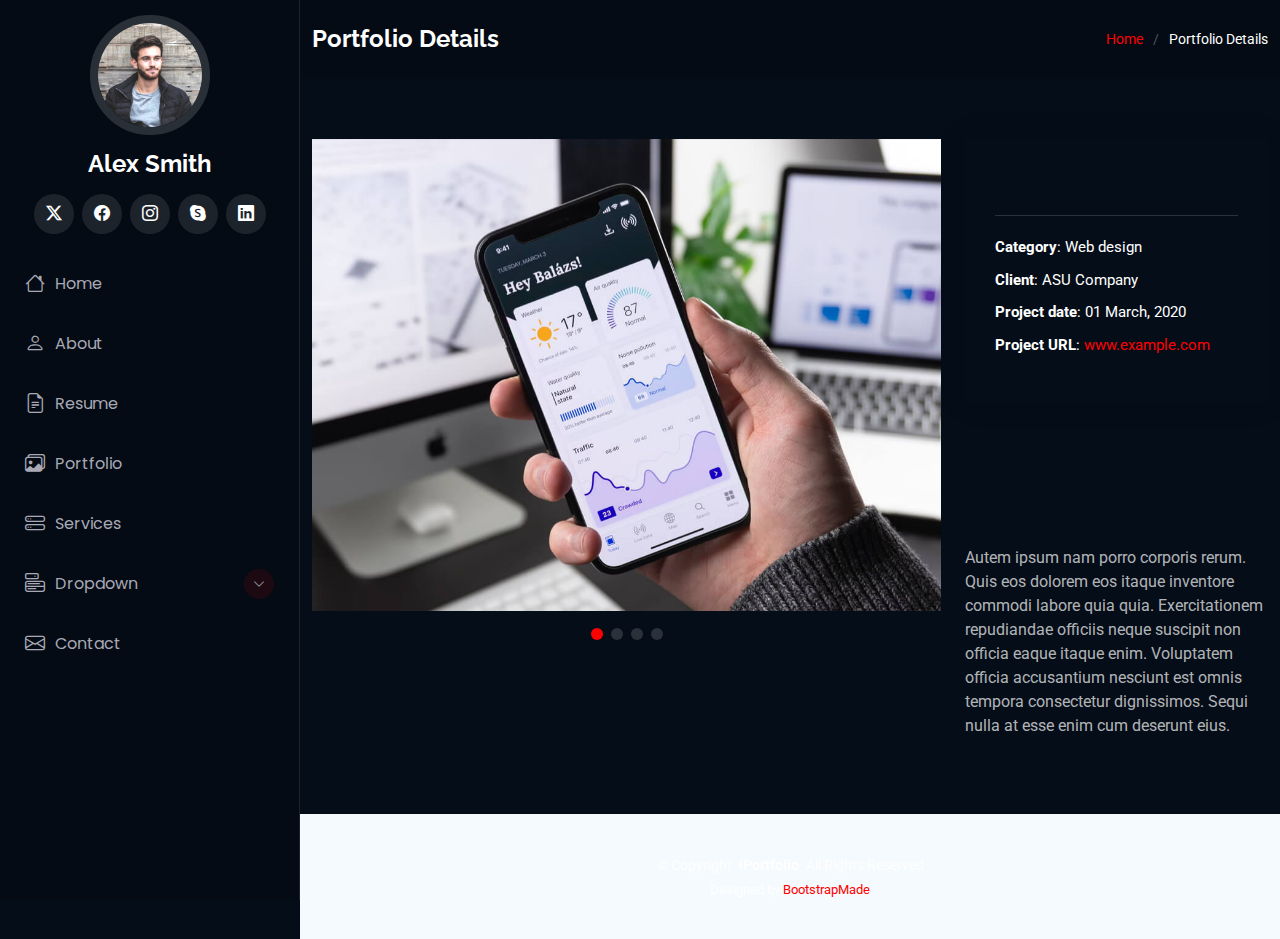
<file: portfolio-details.html>
<!DOCTYPE html>
<html lang="en">

<head>
  <meta charset="utf-8">
  <meta content="width=device-width, initial-scale=1.0" name="viewport">
  <title>Portfolio Details - iPortfolio Bootstrap Template</title>
  <meta content="" name="description">
  <meta content="" name="keywords">

  <!-- Favicons -->
  <link href="assets/img/favicon.png" rel="icon">
  <link href="assets/img/apple-touch-icon.png" rel="apple-touch-icon">

  <!-- Fonts -->
  <link href="https://fonts.googleapis.com" rel="preconnect">
  <link href="https://fonts.gstatic.com" rel="preconnect" crossorigin>
  <link href="https://fonts.googleapis.com/css2?family=Roboto:ital,wght@0,100;0,300;0,400;0,500;0,700;0,900;1,100;1,300;1,400;1,500;1,700;1,900&family=Poppins:ital,wght@0,100;0,200;0,300;0,400;0,500;0,600;0,700;0,800;0,900;1,100;1,200;1,300;1,400;1,500;1,600;1,700;1,800;1,900&family=Raleway:ital,wght@0,100;0,200;0,300;0,400;0,500;0,600;0,700;0,800;0,900;1,100;1,200;1,300;1,400;1,500;1,600;1,700;1,800;1,900&display=swap" rel="stylesheet">

  <!-- Vendor CSS Files -->
  <link href="assets/vendor/bootstrap/css/bootstrap.min.css" rel="stylesheet">
  <link href="assets/vendor/bootstrap-icons/bootstrap-icons.css" rel="stylesheet">
  <link href="assets/vendor/aos/aos.css" rel="stylesheet">
  <link href="assets/vendor/glightbox/css/glightbox.min.css" rel="stylesheet">
  <link href="assets/vendor/swiper/swiper-bundle.min.css" rel="stylesheet">

  <!-- Main CSS File -->
  <link href="assets/css/main.css" rel="stylesheet">

  <!-- =======================================================
  * Template Name: iPortfolio
  * Template URL: https://bootstrapmade.com/iportfolio-bootstrap-portfolio-websites-template/
  * Updated: Jun 29 2024 with Bootstrap v5.3.3
  * Author: BootstrapMade.com
  * License: https://bootstrapmade.com/license/
  ======================================================== -->
</head>

<body class="portfolio-details-page">

  <header id="header" class="header dark-background d-flex flex-column">
    <i class="header-toggle d-xl-none bi bi-list"></i>

    <div class="profile-img">
      <img src="assets/img/my-profile-img.jpg" alt="" class="img-fluid rounded-circle">
    </div>

    <a href="index.html" class="logo d-flex align-items-center justify-content-center">
      <!-- Uncomment the line below if you also wish to use an image logo -->
      <!-- <img src="assets/img/logo.png" alt=""> -->
      <h1 class="sitename">Alex Smith</h1>
    </a>

    <div class="social-links text-center">
      <a href="#" class="twitter"><i class="bi bi-twitter-x"></i></a>
      <a href="#" class="facebook"><i class="bi bi-facebook"></i></a>
      <a href="#" class="instagram"><i class="bi bi-instagram"></i></a>
      <a href="#" class="google-plus"><i class="bi bi-skype"></i></a>
      <a href="#" class="linkedin"><i class="bi bi-linkedin"></i></a>
    </div>

    <nav id="navmenu" class="navmenu">
      <ul>
        <li><a href="#hero"><i class="bi bi-house navicon"></i>Home</a></li>
        <li><a href="#about"><i class="bi bi-person navicon"></i> About</a></li>
        <li><a href="#resume"><i class="bi bi-file-earmark-text navicon"></i> Resume</a></li>
        <li><a href="#portfolio"><i class="bi bi-images navicon"></i> Portfolio</a></li>
        <li><a href="#services"><i class="bi bi-hdd-stack navicon"></i> Services</a></li>
        <li class="dropdown"><a href="#"><i class="bi bi-menu-button navicon"></i> <span>Dropdown</span> <i class="bi bi-chevron-down toggle-dropdown"></i></a>
          <ul>
            <li><a href="#">Dropdown 1</a></li>
            <li class="dropdown"><a href="#"><span>Deep Dropdown</span> <i class="bi bi-chevron-down toggle-dropdown"></i></a>
              <ul>
                <li><a href="#">Deep Dropdown 1</a></li>
                <li><a href="#">Deep Dropdown 2</a></li>
                <li><a href="#">Deep Dropdown 3</a></li>
                <li><a href="#">Deep Dropdown 4</a></li>
                <li><a href="#">Deep Dropdown 5</a></li>
              </ul>
            </li>
            <li><a href="#">Dropdown 2</a></li>
            <li><a href="#">Dropdown 3</a></li>
            <li><a href="#">Dropdown 4</a></li>
          </ul>
        </li>
        <li><a href="#contact"><i class="bi bi-envelope navicon"></i> Contact</a></li>
      </ul>
    </nav>

  </header>

  <main class="main">

    <!-- Page Title -->
    <div class="page-title dark-background">
      <div class="container d-lg-flex justify-content-between align-items-center">
        <h1 class="mb-2 mb-lg-0">Portfolio Details</h1>
        <nav class="breadcrumbs">
          <ol>
            <li><a href="index.html">Home</a></li>
            <li class="current">Portfolio Details</li>
          </ol>
        </nav>
      </div>
    </div><!-- End Page Title -->

    <!-- Portfolio Details Section -->
    <section id="portfolio-details" class="portfolio-details section">

      <div class="container" data-aos="fade-up" data-aos-delay="100">

        <div class="row gy-4">

          <div class="col-lg-8">
            <div class="portfolio-details-slider swiper init-swiper">

              <script type="application/json" class="swiper-config">
                {
                  "loop": true,
                  "speed": 600,
                  "autoplay": {
                    "delay": 5000
                  },
                  "slidesPerView": "auto",
                  "pagination": {
                    "el": ".swiper-pagination",
                    "type": "bullets",
                    "clickable": true
                  }
                }
              </script>

              <div class="swiper-wrapper align-items-center">

                <div class="swiper-slide">
                  <img src="assets/img/portfolio/app-1.jpg" alt="">
                </div>

                <div class="swiper-slide">
                  <img src="assets/img/portfolio/product-1.jpg" alt="">
                </div>

                <div class="swiper-slide">
                  <img src="assets/img/portfolio/branding-1.jpg" alt="">
                </div>

                <div class="swiper-slide">
                  <img src="assets/img/portfolio/books-1.jpg" alt="">
                </div>

              </div>
              <div class="swiper-pagination"></div>
            </div>
          </div>

          <div class="col-lg-4">
            <div class="portfolio-info" data-aos="fade-up" data-aos-delay="200">
              <h3>Project information</h3>
              <ul>
                <li><strong>Category</strong>: Web design</li>
                <li><strong>Client</strong>: ASU Company</li>
                <li><strong>Project date</strong>: 01 March, 2020</li>
                <li><strong>Project URL</strong>: <a href="#">www.example.com</a></li>
              </ul>
            </div>
            <div class="portfolio-description" data-aos="fade-up" data-aos-delay="300">
              <h2>Exercitationem repudiandae officiis neque suscipit</h2>
              <p>
                Autem ipsum nam porro corporis rerum. Quis eos dolorem eos itaque inventore commodi labore quia quia. Exercitationem repudiandae officiis neque suscipit non officia eaque itaque enim. Voluptatem officia accusantium nesciunt est omnis tempora consectetur dignissimos. Sequi nulla at esse enim cum deserunt eius.
              </p>
            </div>
          </div>

        </div>

      </div>

    </section><!-- /Portfolio Details Section -->

  </main>

  <footer id="footer" class="footer position-relative light-background">

    <div class="container">
      <div class="copyright text-center ">
        <p>© <span>Copyright</span> <strong class="px-1 sitename">iPortfolio</strong> <span>All Rights Reserved</span></p>
      </div>
      <div class="credits">
        <!-- All the links in the footer should remain intact. -->
        <!-- You can delete the links only if you've purchased the pro version. -->
        <!-- Licensing information: https://bootstrapmade.com/license/ -->
        <!-- Purchase the pro version with working PHP/AJAX contact form: [buy-url] -->
        Designed by <a href="https://bootstrapmade.com/">BootstrapMade</a>
      </div>
    </div>

  </footer>

  <!-- Scroll Top -->
  <a href="#" id="scroll-top" class="scroll-top d-flex align-items-center justify-content-center"><i class="bi bi-arrow-up-short"></i></a>

  <!-- Preloader -->
  <div id="preloader"></div>

  <!-- Vendor JS Files -->
  <script src="assets/vendor/bootstrap/js/bootstrap.bundle.min.js"></script>
  <script src="assets/vendor/php-email-form/validate.js"></script>
  <script src="assets/vendor/aos/aos.js"></script>
  <script src="assets/vendor/typed.js/typed.umd.js"></script>
  <script src="assets/vendor/purecounter/purecounter_vanilla.js"></script>
  <script src="assets/vendor/waypoints/noframework.waypoints.js"></script>
  <script src="assets/vendor/glightbox/js/glightbox.min.js"></script>
  <script src="assets/vendor/imagesloaded/imagesloaded.pkgd.min.js"></script>
  <script src="assets/vendor/isotope-layout/isotope.pkgd.min.js"></script>
  <script src="assets/vendor/swiper/swiper-bundle.min.js"></script>

  <!-- Main JS File -->
  <script src="assets/js/main.js"></script>

</body>

</html>
</file>
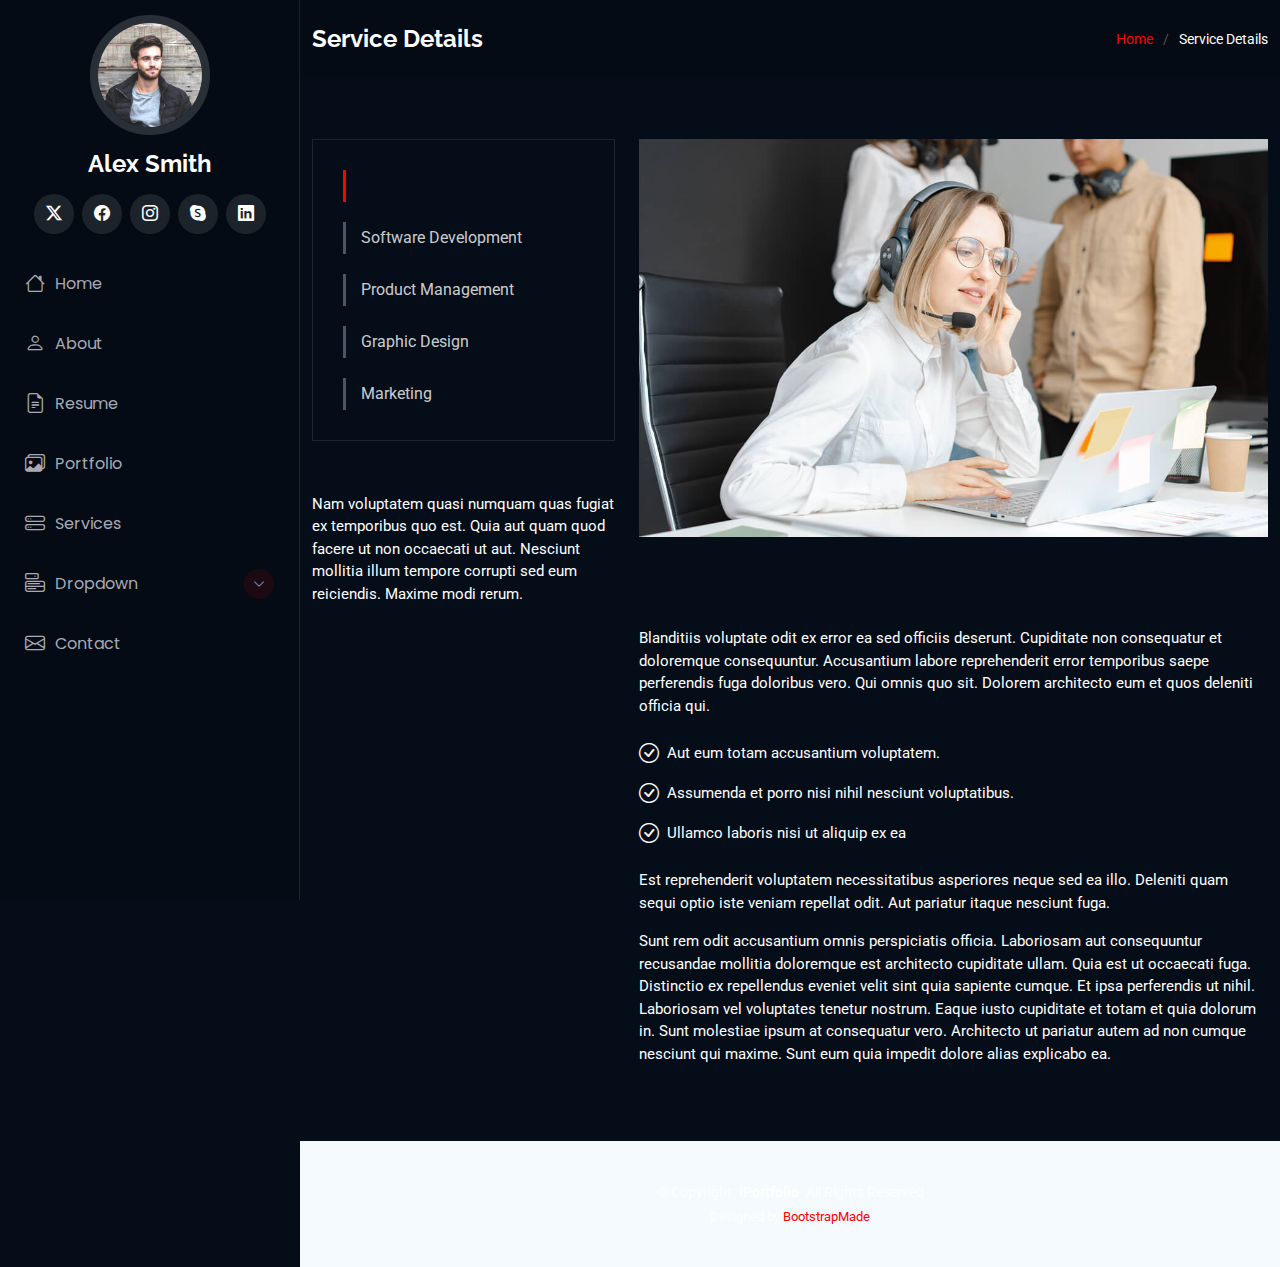
<file: service-details.html>
<!DOCTYPE html>
<html lang="en">

<head>
  <meta charset="utf-8">
  <meta content="width=device-width, initial-scale=1.0" name="viewport">
  <title>Service Details - iPortfolio Bootstrap Template</title>
  <meta content="" name="description">
  <meta content="" name="keywords">

  <!-- Favicons -->
  <link href="assets/img/favicon.png" rel="icon">
  <link href="assets/img/apple-touch-icon.png" rel="apple-touch-icon">

  <!-- Fonts -->
  <link href="https://fonts.googleapis.com" rel="preconnect">
  <link href="https://fonts.gstatic.com" rel="preconnect" crossorigin>
  <link href="https://fonts.googleapis.com/css2?family=Roboto:ital,wght@0,100;0,300;0,400;0,500;0,700;0,900;1,100;1,300;1,400;1,500;1,700;1,900&family=Poppins:ital,wght@0,100;0,200;0,300;0,400;0,500;0,600;0,700;0,800;0,900;1,100;1,200;1,300;1,400;1,500;1,600;1,700;1,800;1,900&family=Raleway:ital,wght@0,100;0,200;0,300;0,400;0,500;0,600;0,700;0,800;0,900;1,100;1,200;1,300;1,400;1,500;1,600;1,700;1,800;1,900&display=swap" rel="stylesheet">

  <!-- Vendor CSS Files -->
  <link href="assets/vendor/bootstrap/css/bootstrap.min.css" rel="stylesheet">
  <link href="assets/vendor/bootstrap-icons/bootstrap-icons.css" rel="stylesheet">
  <link href="assets/vendor/aos/aos.css" rel="stylesheet">
  <link href="assets/vendor/glightbox/css/glightbox.min.css" rel="stylesheet">
  <link href="assets/vendor/swiper/swiper-bundle.min.css" rel="stylesheet">

  <!-- Main CSS File -->
  <link href="assets/css/main.css" rel="stylesheet">

  <!-- =======================================================
  * Template Name: iPortfolio
  * Template URL: https://bootstrapmade.com/iportfolio-bootstrap-portfolio-websites-template/
  * Updated: Jun 29 2024 with Bootstrap v5.3.3
  * Author: BootstrapMade.com
  * License: https://bootstrapmade.com/license/
  ======================================================== -->
</head>

<body class="service-details-page">

  <header id="header" class="header dark-background d-flex flex-column">
    <i class="header-toggle d-xl-none bi bi-list"></i>

    <div class="profile-img">
      <img src="assets/img/my-profile-img.jpg" alt="" class="img-fluid rounded-circle">
    </div>

    <a href="index.html" class="logo d-flex align-items-center justify-content-center">
      <!-- Uncomment the line below if you also wish to use an image logo -->
      <!-- <img src="assets/img/logo.png" alt=""> -->
      <h1 class="sitename">Alex Smith</h1>
    </a>

    <div class="social-links text-center">
      <a href="#" class="twitter"><i class="bi bi-twitter-x"></i></a>
      <a href="#" class="facebook"><i class="bi bi-facebook"></i></a>
      <a href="#" class="instagram"><i class="bi bi-instagram"></i></a>
      <a href="#" class="google-plus"><i class="bi bi-skype"></i></a>
      <a href="#" class="linkedin"><i class="bi bi-linkedin"></i></a>
    </div>

    <nav id="navmenu" class="navmenu">
      <ul>
        <li><a href="#hero"><i class="bi bi-house navicon"></i>Home</a></li>
        <li><a href="#about"><i class="bi bi-person navicon"></i> About</a></li>
        <li><a href="#resume"><i class="bi bi-file-earmark-text navicon"></i> Resume</a></li>
        <li><a href="#portfolio"><i class="bi bi-images navicon"></i> Portfolio</a></li>
        <li><a href="#services"><i class="bi bi-hdd-stack navicon"></i> Services</a></li>
        <li class="dropdown"><a href="#"><i class="bi bi-menu-button navicon"></i> <span>Dropdown</span> <i class="bi bi-chevron-down toggle-dropdown"></i></a>
          <ul>
            <li><a href="#">Dropdown 1</a></li>
            <li class="dropdown"><a href="#"><span>Deep Dropdown</span> <i class="bi bi-chevron-down toggle-dropdown"></i></a>
              <ul>
                <li><a href="#">Deep Dropdown 1</a></li>
                <li><a href="#">Deep Dropdown 2</a></li>
                <li><a href="#">Deep Dropdown 3</a></li>
                <li><a href="#">Deep Dropdown 4</a></li>
                <li><a href="#">Deep Dropdown 5</a></li>
              </ul>
            </li>
            <li><a href="#">Dropdown 2</a></li>
            <li><a href="#">Dropdown 3</a></li>
            <li><a href="#">Dropdown 4</a></li>
          </ul>
        </li>
        <li><a href="#contact"><i class="bi bi-envelope navicon"></i> Contact</a></li>
      </ul>
    </nav>

  </header>

  <main class="main">

    <!-- Page Title -->
    <div class="page-title dark-background">
      <div class="container d-lg-flex justify-content-between align-items-center">
        <h1 class="mb-2 mb-lg-0">Service Details</h1>
        <nav class="breadcrumbs">
          <ol>
            <li><a href="index.html">Home</a></li>
            <li class="current">Service Details</li>
          </ol>
        </nav>
      </div>
    </div><!-- End Page Title -->

    <!-- Service Details Section -->
    <section id="service-details" class="service-details section">

      <div class="container">

        <div class="row gy-4">

          <div class="col-lg-4" data-aos="fade-up" data-aos-delay="100">
            <div class="services-list">
              <a href="#" class="active">Web Design</a>
              <a href="#">Software Development</a>
              <a href="#">Product Management</a>
              <a href="#">Graphic Design</a>
              <a href="#">Marketing</a>
            </div>

            <h4>Enim qui eos rerum in delectus</h4>
            <p>Nam voluptatem quasi numquam quas fugiat ex temporibus quo est. Quia aut quam quod facere ut non occaecati ut aut. Nesciunt mollitia illum tempore corrupti sed eum reiciendis. Maxime modi rerum.</p>
          </div>

          <div class="col-lg-8" data-aos="fade-up" data-aos-delay="200">
            <img src="assets/img/services.jpg" alt="" class="img-fluid services-img">
            <h3>Temporibus et in vero dicta aut eius lidero plastis trand lined voluptas dolorem ut voluptas</h3>
            <p>
              Blanditiis voluptate odit ex error ea sed officiis deserunt. Cupiditate non consequatur et doloremque consequuntur. Accusantium labore reprehenderit error temporibus saepe perferendis fuga doloribus vero. Qui omnis quo sit. Dolorem architecto eum et quos deleniti officia qui.
            </p>
            <ul>
              <li><i class="bi bi-check-circle"></i> <span>Aut eum totam accusantium voluptatem.</span></li>
              <li><i class="bi bi-check-circle"></i> <span>Assumenda et porro nisi nihil nesciunt voluptatibus.</span></li>
              <li><i class="bi bi-check-circle"></i> <span>Ullamco laboris nisi ut aliquip ex ea</span></li>
            </ul>
            <p>
              Est reprehenderit voluptatem necessitatibus asperiores neque sed ea illo. Deleniti quam sequi optio iste veniam repellat odit. Aut pariatur itaque nesciunt fuga.
            </p>
            <p>
              Sunt rem odit accusantium omnis perspiciatis officia. Laboriosam aut consequuntur recusandae mollitia doloremque est architecto cupiditate ullam. Quia est ut occaecati fuga. Distinctio ex repellendus eveniet velit sint quia sapiente cumque. Et ipsa perferendis ut nihil. Laboriosam vel voluptates tenetur nostrum. Eaque iusto cupiditate et totam et quia dolorum in. Sunt molestiae ipsum at consequatur vero. Architecto ut pariatur autem ad non cumque nesciunt qui maxime. Sunt eum quia impedit dolore alias explicabo ea.
            </p>
          </div>

        </div>

      </div>

    </section><!-- /Service Details Section -->

  </main>

  <footer id="footer" class="footer position-relative light-background">

    <div class="container">
      <div class="copyright text-center ">
        <p>© <span>Copyright</span> <strong class="px-1 sitename">iPortfolio</strong> <span>All Rights Reserved</span></p>
      </div>
      <div class="credits">
        <!-- All the links in the footer should remain intact. -->
        <!-- You can delete the links only if you've purchased the pro version. -->
        <!-- Licensing information: https://bootstrapmade.com/license/ -->
        <!-- Purchase the pro version with working PHP/AJAX contact form: [buy-url] -->
        Designed by <a href="https://bootstrapmade.com/">BootstrapMade</a>
      </div>
    </div>

  </footer>

  <!-- Scroll Top -->
  <a href="#" id="scroll-top" class="scroll-top d-flex align-items-center justify-content-center"><i class="bi bi-arrow-up-short"></i></a>

  <!-- Preloader -->
  <div id="preloader"></div>

  <!-- Vendor JS Files -->
  <script src="assets/vendor/bootstrap/js/bootstrap.bundle.min.js"></script>
  <script src="assets/vendor/php-email-form/validate.js"></script>
  <script src="assets/vendor/aos/aos.js"></script>
  <script src="assets/vendor/typed.js/typed.umd.js"></script>
  <script src="assets/vendor/purecounter/purecounter_vanilla.js"></script>
  <script src="assets/vendor/waypoints/noframework.waypoints.js"></script>
  <script src="assets/vendor/glightbox/js/glightbox.min.js"></script>
  <script src="assets/vendor/imagesloaded/imagesloaded.pkgd.min.js"></script>
  <script src="assets/vendor/isotope-layout/isotope.pkgd.min.js"></script>
  <script src="assets/vendor/swiper/swiper-bundle.min.js"></script>

  <!-- Main JS File -->
  <script src="assets/js/main.js"></script>

</body>

</html>
</file>
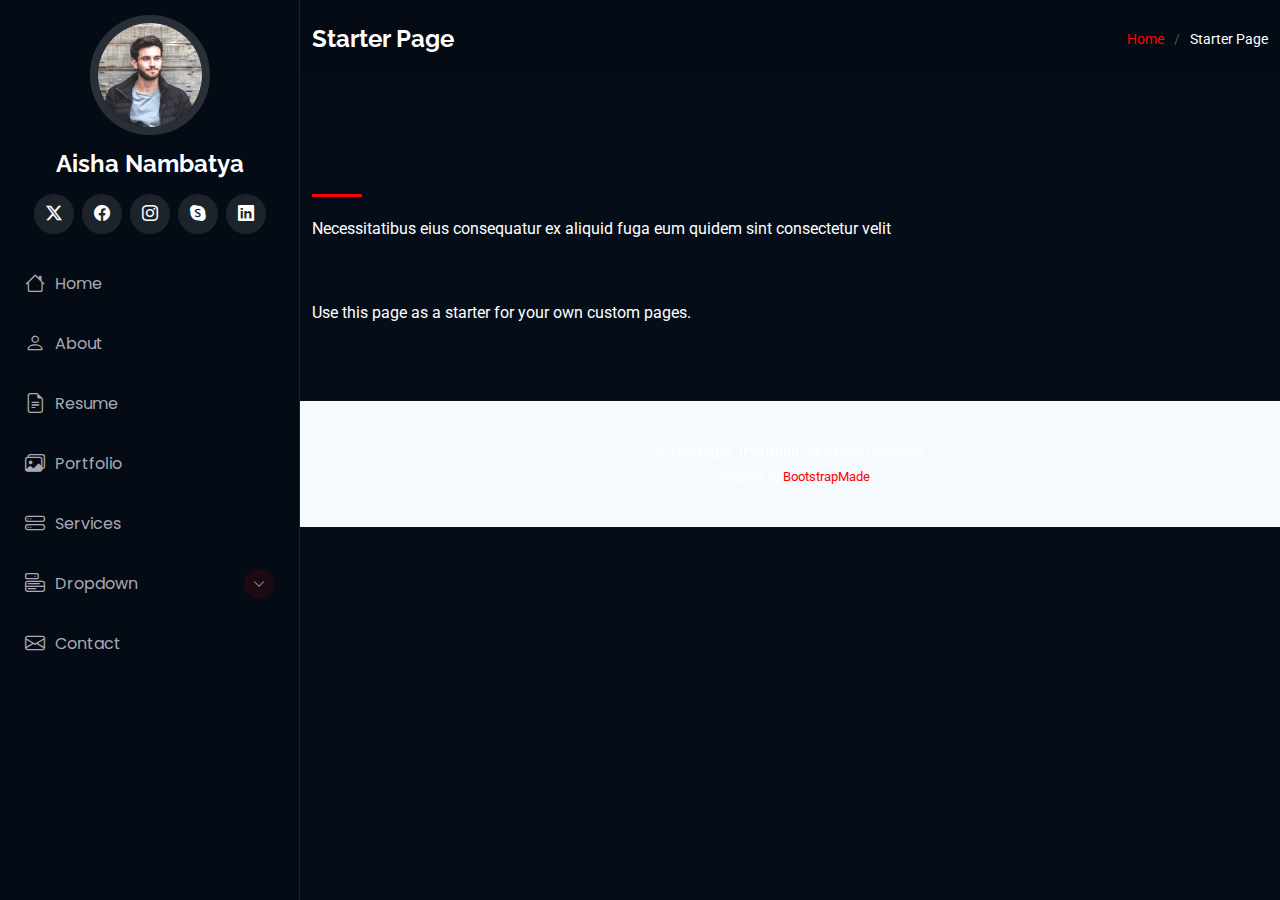
<file: starter-page.html>
<!DOCTYPE html>
<html lang="en">

<head>
  <meta charset="utf-8">
  <meta content="width=device-width, initial-scale=1.0" name="viewport">
  <title>Starter Page - iPortfolio Bootstrap Template</title>
  <meta content="" name="description">
  <meta content="" name="keywords">

  <!-- Favicons -->
  <link href="assets/img/favicon.png" rel="icon">
  <link href="assets/img/apple-touch-icon.png" rel="apple-touch-icon">

  <!-- Fonts -->
  <link href="https://fonts.googleapis.com" rel="preconnect">
  <link href="https://fonts.gstatic.com" rel="preconnect" crossorigin>
  <link href="https://fonts.googleapis.com/css2?family=Roboto:ital,wght@0,100;0,300;0,400;0,500;0,700;0,900;1,100;1,300;1,400;1,500;1,700;1,900&family=Poppins:ital,wght@0,100;0,200;0,300;0,400;0,500;0,600;0,700;0,800;0,900;1,100;1,200;1,300;1,400;1,500;1,600;1,700;1,800;1,900&family=Raleway:ital,wght@0,100;0,200;0,300;0,400;0,500;0,600;0,700;0,800;0,900;1,100;1,200;1,300;1,400;1,500;1,600;1,700;1,800;1,900&display=swap" rel="stylesheet">

  <!-- Vendor CSS Files -->
  <link href="assets/vendor/bootstrap/css/bootstrap.min.css" rel="stylesheet">
  <link href="assets/vendor/bootstrap-icons/bootstrap-icons.css" rel="stylesheet">
  <link href="assets/vendor/aos/aos.css" rel="stylesheet">
  <link href="assets/vendor/glightbox/css/glightbox.min.css" rel="stylesheet">
  <link href="assets/vendor/swiper/swiper-bundle.min.css" rel="stylesheet">

  <!-- Main CSS File -->
  <link href="assets/css/main.css" rel="stylesheet">

  <!-- =======================================================
  * Template Name: iPortfolio
  * Template URL: https://bootstrapmade.com/iportfolio-bootstrap-portfolio-websites-template/
  * Updated: Jun 29 2024 with Bootstrap v5.3.3
  * Author: BootstrapMade.com
  * License: https://bootstrapmade.com/license/
  ======================================================== -->
</head>

<body class="starter-page-page">

  <header id="header" class="header dark-background d-flex flex-column">
    <i class="header-toggle d-xl-none bi bi-list"></i>

    <div class="profile-img">
      <img src="assets/img/my-profile-img.jpg" alt="" class="img-fluid rounded-circle">
    </div>

    <a href="index.html" class="logo d-flex align-items-center justify-content-center">
      <!-- Uncomment the line below if you also wish to use an image logo -->
      <!-- <img src="assets/img/logo.png" alt=""> -->
      <h1 class="sitename">Aisha Nambatya</h1>
    </a>

    <div class="social-links text-center">
      <a href="#" class="twitter"><i class="bi bi-twitter-x"></i></a>
      <a href="#" class="facebook"><i class="bi bi-facebook"></i></a>
      <a href="#" class="instagram"><i class="bi bi-instagram"></i></a>
      <a href="#" class="google-plus"><i class="bi bi-skype"></i></a>
      <a href="#" class="linkedin"><i class="bi bi-linkedin"></i></a>
    </div>

    <nav id="navmenu" class="navmenu">
      <ul>
        <li><a href="#hero"><i class="bi bi-house navicon"></i>Home</a></li>
        <li><a href="#about"><i class="bi bi-person navicon"></i> About</a></li>
        <li><a href="#resume"><i class="bi bi-file-earmark-text navicon"></i> Resume</a></li>
        <li><a href="#portfolio"><i class="bi bi-images navicon"></i> Portfolio</a></li>
        <li><a href="#services"><i class="bi bi-hdd-stack navicon"></i> Services</a></li>
        <li class="dropdown"><a href="#"><i class="bi bi-menu-button navicon"></i> <span>Dropdown</span> <i class="bi bi-chevron-down toggle-dropdown"></i></a>
          <ul>
            <li><a href="#">Dropdown 1</a></li>
            <li class="dropdown"><a href="#"><span>Deep Dropdown</span> <i class="bi bi-chevron-down toggle-dropdown"></i></a>
              <ul>
                <li><a href="#">Deep Dropdown 1</a></li>
                <li><a href="#">Deep Dropdown 2</a></li>
                <li><a href="#">Deep Dropdown 3</a></li>
                <li><a href="#">Deep Dropdown 4</a></li>
                <li><a href="#">Deep Dropdown 5</a></li>
              </ul>
            </li>
            <li><a href="#">Dropdown 2</a></li>
            <li><a href="#">Dropdown 3</a></li>
            <li><a href="#">Dropdown 4</a></li>
          </ul>
        </li>
        <li><a href="#contact"><i class="bi bi-envelope navicon"></i> Contact</a></li>
      </ul>
    </nav>

  </header>

  <main class="main">

    <!-- Page Title -->
    <div class="page-title dark-background">
      <div class="container d-lg-flex justify-content-between align-items-center">
        <h1 class="mb-2 mb-lg-0">Starter Page</h1>
        <nav class="breadcrumbs">
          <ol>
            <li><a href="index.html">Home</a></li>
            <li class="current">Starter Page</li>
          </ol>
        </nav>
      </div>
    </div><!-- End Page Title -->

    <!-- Starter Section Section -->
    <section id="starter-section" class="starter-section section">

      <!-- Section Title -->
      <div class="container section-title" data-aos="fade-up">
        <h2>Starter Section</h2>
        <p>Necessitatibus eius consequatur ex aliquid fuga eum quidem sint consectetur velit</p>
      </div><!-- End Section Title -->

      <div class="container" data-aos="fade-up">
        <p>Use this page as a starter for your own custom pages.</p>
      </div>

    </section><!-- /Starter Section Section -->

  </main>

  <footer id="footer" class="footer position-relative light-background">

    <div class="container">
      <div class="copyright text-center ">
        <p>© <span>Copyright</span> <strong class="px-1 sitename">iPortfolio</strong> <span>All Rights Reserved</span></p>
      </div>
      <div class="credits">
        <!-- All the links in the footer should remain intact. -->
        <!-- You can delete the links only if you've purchased the pro version. -->
        <!-- Licensing information: https://bootstrapmade.com/license/ -->
        <!-- Purchase the pro version with working PHP/AJAX contact form: [buy-url] -->
        Designed by <a href="https://bootstrapmade.com/">BootstrapMade</a>
      </div>
    </div>

  </footer>

  <!-- Scroll Top -->
  <a href="#" id="scroll-top" class="scroll-top d-flex align-items-center justify-content-center"><i class="bi bi-arrow-up-short"></i></a>

  <!-- Preloader -->
  <div id="preloader"></div>

  <!-- Vendor JS Files -->
  <script src="assets/vendor/bootstrap/js/bootstrap.bundle.min.js"></script>
  <script src="assets/vendor/php-email-form/validate.js"></script>
  <script src="assets/vendor/aos/aos.js"></script>
  <script src="assets/vendor/typed.js/typed.umd.js"></script>
  <script src="assets/vendor/purecounter/purecounter_vanilla.js"></script>
  <script src="assets/vendor/waypoints/noframework.waypoints.js"></script>
  <script src="assets/vendor/glightbox/js/glightbox.min.js"></script>
  <script src="assets/vendor/imagesloaded/imagesloaded.pkgd.min.js"></script>
  <script src="assets/vendor/isotope-layout/isotope.pkgd.min.js"></script>
  <script src="assets/vendor/swiper/swiper-bundle.min.js"></script>

  <!-- Main JS File -->
  <script src="assets/js/main.js"></script>

</body>

</html>
</file>
<file: assets/css/main.css>
/**
* Template Name: iPortfolio
* Template URL: https://bootstrapmade.com/iportfolio-bootstrap-portfolio-websites-template/
* Updated: Jun 29 2024 with Bootstrap v5.3.3
* Author: BootstrapMade.com
* License: https://bootstrapmade.com/license/
*/

/*--------------------------------------------------------------
# Font & Color Variables
# Help: https://bootstrapmade.com/color-system/
--------------------------------------------------------------*/
/* Fonts */
:root {
  --default-font: "Roboto",  system-ui, -apple-system, "Segoe UI", Roboto, "Helvetica Neue", Arial, "Noto Sans", "Liberation Sans", sans-serif, "Apple Color Emoji", "Segoe UI Emoji", "Segoe UI Symbol", "Noto Color Emoji";
  --heading-font: "Raleway",  sans-serif;
  --nav-font: "Poppins",  sans-serif;
}

/* Global Colors - The following color variables are used throughout the website. Updating them here will change the color scheme of the entire website */
:root { 
  --background-color: #050d18; /* Background color for the entire website, including individual sections */
  --default-color: #ffffff; /* Default color used for the majority of the text content across the entire website */
  --heading-color: #050d18; /* Color for headings, subheadings and title throughout the website */
  --accent-color: red; /* Accent color that represents your brand on the website. It's used for buttons, links, and other elements that need to stand out */
  --surface-color: #ffffff; /* The surface color is used as a background of boxed elements within sections, such as cards, icon boxes, or other elements that require a visual separation from the global background. */
  --contrast-color: #ffffff; /* Contrast color for text, ensuring readability against backgrounds of accent, heading, or default colors. */
}

/* Nav Menu Colors - The following color variables are used specifically for the navigation menu. They are separate from the global colors to allow for more customization options */
:root {
  --nav-color: #a8a9b4;  /* The default color of the main navmenu links */
  --nav-hover-color: #ffffff; /* Applied to main navmenu links when they are hovered over or active */
  --nav-mobile-background-color: #040b14; /* Used as the background color for mobile navigation menu */
  --nav-dropdown-background-color: #040b14; /* Used as the background color for dropdown items that appear when hovering over primary navigation items */
  --nav-dropdown-color: white; /* Used for navigation links of the dropdown items in the navigation menu. */
  --nav-dropdown-hover-color: #ffffff; /* Similar to --nav-hover-color, this color is applied to dropdown navigation links when they are hovered over. */
}

/* Color Presets - These classes override global colors when applied to any section or element, providing reuse of the sam color scheme. */

.light-background {
  --background-color: #f4fafd;
  --surface-color: #ffffff;
}

.dark-background {
  --background-color: #040b14;
  --default-color: #ffffff;
  --heading-color: #ffffff;
  --surface-color: #151f2b;
  --contrast-color: #ffffff;
}

/* Smooth scroll */
:root {
  scroll-behavior: smooth;
}

/*--------------------------------------------------------------
# General Styling & Shared Classes
--------------------------------------------------------------*/
body {
  color: var(--default-color);
  background-color: var(--background-color);
  font-family: var(--default-font);
}

a {
  color: var(--accent-color);
  text-decoration: none;
  transition: 0.3s;
}

a:hover {
  color: color-mix(in srgb, var(--accent-color), transparent 25%);
  text-decoration: none;
}

h1,
h2,
h3,
h4,
h5,
h6 {
  color: var(--heading-color);
  font-family: var(--heading-font);
}

/* PHP Email Form Messages
------------------------------*/
.php-email-form .error-message {
  display: none;
  background: #df1529;
  color: #ffffff;
  text-align: left;
  padding: 15px;
  margin-bottom: 24px;
  font-weight: 600;
}

.php-email-form .sent-message {
  display: none;
  color: #ffffff;
  background: #059652;
  text-align: center;
  padding: 15px;
  margin-bottom: 24px;
  font-weight: 600;
}

.php-email-form .loading {
  display: none;
  background: var(--surface-color);
  text-align: center;
  padding: 15px;
  margin-bottom: 24px;
}

.php-email-form .loading:before {
  content: "";
  display: inline-block;
  border-radius: 50%;
  width: 24px;
  height: 24px;
  margin: 0 10px -6px 0;
  border: 3px solid var(--accent-color);
  border-top-color: var(--surface-color);
  animation: php-email-form-loading 1s linear infinite;
}

@keyframes php-email-form-loading {
  0% {
    transform: rotate(0deg);
  }

  100% {
    transform: rotate(360deg);
  }
}

/*--------------------------------------------------------------
# Global Header
--------------------------------------------------------------*/
.header {
  color: var(--default-color);
  background-color: var(--background-color);
  position: fixed;
  top: 0;
  left: 0;
  bottom: 0;
  padding: 0 15px;
  width: 300px;
  transition: all ease-in-out 0.3s;
  overflow-y: auto;
  z-index: 997;
  border-right: 1px solid color-mix(in srgb, var(--default-color), transparent 90%);
}

.header .profile-img img {
  margin: 15px auto;
  display: block;
  width: 120px;
  border: 8px solid color-mix(in srgb, var(--default-color), transparent 85%);
}

.header .logo {
  line-height: 1;
  margin-bottom: 15px;
}

.header .logo img {
  max-height: 32px;
  margin-right: 8px;
}

.header .logo h1 {
  font-size: 24px;
  margin: 0;
  font-weight: 700;
  color: var(--heading-color);
}

.header .social-links {
  margin: 0 0 20px 0;
}

.header .social-links a {
  font-size: 16px;
  display: inline-flex;
  align-items: center;
  justify-content: center;
  background: color-mix(in srgb, var(--default-color), transparent 90%);
  color: var(--default-color);
  margin: 0 2px;
  border-radius: 50%;
  text-align: center;
  width: 40px;
  height: 40px;
  transition: 0.3s;
}

.header .social-links a:hover {
  color: var(--contrast-color);
  background: var(--accent-color);
}

@media (min-width: 1200px) {

  .header~main,
  .header~#footer {
    margin-left: 300px;
  }
}

@media (max-width: 1199px) {
  .header {
    left: -100%;
  }
}

.header.header-show {
  left: 0;
}

.header .header-toggle {
  color: var(--contrast-color);
  background-color: var(--accent-color);
  font-size: 22px;
  display: flex;
  align-items: center;
  justify-content: center;
  width: 40px;
  height: 40px;
  border-radius: 50%;
  cursor: pointer;
  position: fixed;
  top: 15px;
  right: 15px;
  z-index: 9999;
  transition: background-color 0.3s;
}

.header .header-toggle:hover {
  color: var(--contrast-color);
  background-color: color-mix(in srgb, var(--accent-color) 90%, white 15%);
}

/*--------------------------------------------------------------
# Navigation Menu
--------------------------------------------------------------*/
.mobile-nav-toggle {
  display: none;
}

.navmenu {
  padding: 0;
  z-index: 9997;
}

.navmenu ul {
  list-style: none;
  padding: 0 0 20px 0;
  margin: 0;
}

.navmenu a,
.navmenu a:focus {
  color: var(--nav-color);
  padding: 15px 10px;
  font-family: var(--nav-font);
  font-size: 16px;
  font-weight: 400;
  display: flex;
  align-items: center;
  white-space: nowrap;
  transition: 0.3s;
  width: 100%;
}

.navmenu a .navicon,
.navmenu a:focus .navicon {
  font-size: 20px;
  margin-right: 10px;
}

.navmenu a .toggle-dropdown,
.navmenu a:focus .toggle-dropdown {
  font-size: 12px;
  line-height: 0;
  margin-left: auto;
  width: 30px;
  height: 30px;
  display: flex;
  align-items: center;
  justify-content: center;
  border-radius: 50%;
  transition: 0.3s;
  flex-shrink: 0;
  background-color: color-mix(in srgb, var(--accent-color), transparent 90%);
}

.navmenu a .toggle-dropdown:hover,
.navmenu a:focus .toggle-dropdown:hover {
  background-color: var(--accent-color);
  color: var(--contrast-color);
}

.navmenu a:hover,
.navmenu .active,
.navmenu .active:focus {
  color: var(--nav-hover-color);
}

.navmenu a:hover .navicon,
.navmenu .active .navicon,
.navmenu .active:focus .navicon {
  color: var(--accent-color);
}

.navmenu .active .toggle-dropdown,
.navmenu .active:focus .toggle-dropdown {
  background-color: var(--accent-color);
  color: var(--contrast-color);
  transform: rotate(180deg);
}

.navmenu .dropdown {
  display: block;
}

.navmenu .dropdown a,
.navmenu .dropdown a:focus {
  color: --nav-dropdown-color;
}

.navmenu .dropdown a:hover,
.navmenu .dropdown .active,
.navmenu .dropdown .active:focus {
  color: var(--nav-dropdown-hover-color);
}

.navmenu .dropdown ul {
  position: static;
  display: none;
  z-index: 99;
  padding: 5px 10px;
  margin: 5px 10px;
  background-color: var(--nav-dropdown-background-color);
  border: 1px solid color-mix(in srgb, var(--default-color), transparent 90%);
  box-shadow: none;
  transition: all 0.5s ease-in-out;
}

.navmenu .dropdown ul ul {
  background-color: rgba(33, 37, 41, 0.1);
}

.navmenu .dropdown>.dropdown-active {
  display: block;
  background-color: rgba(33, 37, 41, 0.03);
}

/*--------------------------------------------------------------
# Global Footer
--------------------------------------------------------------*/
.footer {
  color: var(--default-color);
  background-color: var(--background-color);
  font-size: 14px;
  padding: 40px 0;
  position: relative;
  border-top: 1px solid color-mix(in srgb, var(--default-color), transparent 90%);
}

.footer .copyright p {
  margin-bottom: 0;
}

.footer .credits {
  margin-top: 4px;
  font-size: 13px;
  text-align: center;
}

/*--------------------------------------------------------------
# Preloader
--------------------------------------------------------------*/
#preloader {
  position: fixed;
  inset: 0;
  z-index: 999999;
  overflow: hidden;
  background: var(--background-color);
  transition: all 0.6s ease-out;
}

#preloader:before {
  content: "";
  position: fixed;
  top: calc(50% - 30px);
  left: calc(50% - 30px);
  border: 6px solid #ffffff;
  border-color: var(--accent-color) transparent var(--accent-color) transparent;
  border-radius: 50%;
  width: 60px;
  height: 60px;
  animation: animate-preloader 1.5s linear infinite;
}

@keyframes animate-preloader {
  0% {
    transform: rotate(0deg);
  }

  100% {
    transform: rotate(360deg);
  }
}

/*--------------------------------------------------------------
# Scroll Top Button
--------------------------------------------------------------*/
.scroll-top {
  position: fixed;
  visibility: hidden;
  opacity: 0;
  right: 15px;
  bottom: -15px;
  z-index: 99999;
  background-color: var(--accent-color);
  width: 44px;
  height: 44px;
  border-radius: 50px;
  transition: all 0.4s;
}

.scroll-top i {
  font-size: 24px;
  color: var(--contrast-color);
  line-height: 0;
}

.scroll-top:hover {
  background-color: color-mix(in srgb, var(--accent-color), transparent 20%);
  color: var(--contrast-color);
}

.scroll-top.active {
  visibility: visible;
  opacity: 1;
  bottom: 15px;
}

/*--------------------------------------------------------------
# Disable aos animation delay on mobile devices
--------------------------------------------------------------*/
@media screen and (max-width: 768px) {
  [data-aos-delay] {
    transition-delay: 0 !important;
  }
}

/*--------------------------------------------------------------
# Global Page Titles & Breadcrumbs
--------------------------------------------------------------*/
.page-title {
  color: var(--default-color);
  background-color: var(--background-color);
  padding: 25px 0;
  position: relative;
}

.page-title h1 {
  font-size: 24px;
  font-weight: 700;
}

.page-title .breadcrumbs ol {
  display: flex;
  flex-wrap: wrap;
  list-style: none;
  padding: 0;
  margin: 0;
  font-size: 14px;
  font-weight: 400;
}

.page-title .breadcrumbs ol li+li {
  padding-left: 10px;
}

.page-title .breadcrumbs ol li+li::before {
  content: "/";
  display: inline-block;
  padding-right: 10px;
  color: color-mix(in srgb, var(--default-color), transparent 70%);
}

/*--------------------------------------------------------------
# Global Sections
--------------------------------------------------------------*/
section,
.section {
  color: var(--default-color);
  background-color: var(--background-color);
  padding: 60px 0;
  overflow: clip;
}

/*--------------------------------------------------------------
# Global Section Titles
--------------------------------------------------------------*/
.section-title {
  padding-bottom: 60px;
  position: relative;
}

.section-title h2 {
  font-size: 32px;
  font-weight: 700;
  margin-bottom: 20px;
  padding-bottom: 20px;
  position: relative;
}

.section-title h2:after {
  content: "";
  position: absolute;
  display: block;
  width: 50px;
  height: 3px;
  background: var(--accent-color);
  left: 0;
  bottom: 0;
}

.section-title p {
  margin-bottom: 0;
}

/*--------------------------------------------------------------
# Hero Section
--------------------------------------------------------------*/
.hero {
  width: 100%;
  min-height: 100vh;
  position: relative;
  padding: 80px 0;
  display: flex;
  align-items: center;
  justify-content: center;
}

.hero img {
  position: absolute;
  inset: 0;
  display: block;
  width: 100%;
  height: 100%;
  object-fit: cover;
  z-index: 1;
}

.hero:before {
  content: "";
  background: color-mix(in srgb, var(--background-color), transparent 70%);
  position: absolute;
  inset: 0;
  z-index: 2;
}

.hero .container {
  position: relative;
  z-index: 3;
}

.hero h2 {
  margin: 0;
  font-size: 64px;
  font-weight: 700;
}

.hero p {
  margin: 5px 0 0 0;
  font-size: 26px;
}

.hero p span {
  letter-spacing: 1px;
  border-bottom: 2px solid var(--accent-color);
}

.hero .social-links {
  margin-top: 25px;
}

.hero .social-links a {
  font-size: 24px;
  display: inline-block;
  color: color-mix(in srgb, var(--default-color), transparent 50%);
  line-height: 1;
  margin-right: 20px;
  transition: 0.3s;
}

.hero .social-links a:hover {
  color: var(--accent-color);
}

@media (max-width: 768px) {
  .hero h2 {
    font-size: 32px;
  }

  .hero p {
    font-size: 20px;
  }
}

/*--------------------------------------------------------------
# About Section
--------------------------------------------------------------*/
.about .content h2 {
  font-weight: 700;
  font-size: 24px;
}

.about .content ul {
  list-style: none;
  padding: 0;
}

.about .content ul li {
  margin-bottom: 20px;
  display: flex;
  align-items: center;
}

.about .content ul strong {
  margin-right: 10px;
}

.about .content ul i {
  font-size: 16px;
  margin-right: 5px;
  color: var(--accent-color);
  line-height: 0;
}

/*--------------------------------------------------------------
# Stats Section
--------------------------------------------------------------*/
.stats .stats-item {
  padding: 30px;
  width: 100%;
}

.stats .stats-item i {
  color: var(--accent-color);
  display: block;
  font-size: 44px;
  float: left;
  line-height: 0;
}

.stats .stats-item .purecounter {
  color: var(--heading-color);
  font-size: 48px;
  line-height: 40px;
  display: block;
  font-weight: 700;
  margin-left: 60px;
}

.stats .stats-item p {
  color: color-mix(in srgb, var(--default-color), transparent 40%);
  padding: 15px 0 0 0;
  margin: 0 0 0 60px;
  font-family: var(--heading-font);
  font-size: 14px;
}

/*--------------------------------------------------------------
# Skills Section
--------------------------------------------------------------*/
.skills .progress {
  height: 60px;
  display: block;
  background: none;
  border-radius: 0;
}

.skills .progress .skill {
  color: var(--heading-color);
  padding: 0;
  margin: 0 0 6px 0;
  text-transform: uppercase;
  display: block;
  font-weight: 600;
  font-family: var(--heading-font);
}

.skills .progress .skill .val {
  float: right;
  font-style: normal;
}

.skills .progress-bar-wrap {
  background: color-mix(in srgb, var(--default-color), transparent 90%);
  height: 10px;
}

.skills .progress-bar {
  width: 1px;
  height: 10px;
  transition: 0.9s;
  background-color: var(--accent-color);
}

/*--------------------------------------------------------------
# Resume Section
--------------------------------------------------------------*/
.resume .resume-title {
  color: var(--heading-color);
  font-size: 26px;
  font-weight: 700;
  margin-top: 20px;
  margin-bottom: 20px;
}

.resume .resume-item {
  padding: 0 0 20px 20px;
  margin-top: -2px;
  border-left: 2px solid var(--accent-color);
  position: relative;
}

.resume .resume-item h4 {
  line-height: 18px;
  font-size: 18px;
  font-weight: 600;
  text-transform: uppercase;
  color: color-mix(in srgb, var(--default-color), transparent 20%);
  margin-bottom: 10px;
}

.resume .resume-item h5 {
  font-size: 16px;
  padding: 5px 15px;
  display: inline-block;
  font-weight: 600;
  margin-bottom: 10px;
}

.resume .resume-item ul {
  padding-left: 20px;
}

.resume .resume-item ul li {
  padding-bottom: 10px;
}

.resume .resume-item:last-child {
  padding-bottom: 0;
}

.resume .resume-item::before {
  content: "";
  position: absolute;
  width: 16px;
  height: 16px;
  border-radius: 50px;
  left: -9px;
  top: 0;
  background: var(--background-color);
  border: 2px solid var(--accent-color);
}

/*--------------------------------------------------------------
# Portfolio Section
--------------------------------------------------------------*/
.portfolio .portfolio-filters {
  padding: 0;
  margin: 0 auto 20px auto;
  list-style: none;
  text-align: center;
}

.portfolio .portfolio-filters li {
  cursor: pointer;
  display: inline-block;
  padding: 0;
  font-size: 14px;
  font-weight: 400;
  margin: 0 10px;
  line-height: 1;
  text-transform: uppercase;
  margin-bottom: 10px;
  transition: all 0.3s ease-in-out;
}

.portfolio .portfolio-filters li:hover,
.portfolio .portfolio-filters li.filter-active {
  color: var(--accent-color);
}

.portfolio .portfolio-filters li:first-child {
  margin-left: 0;
}

.portfolio .portfolio-filters li:last-child {
  margin-right: 0;
}

@media (max-width: 575px) {
  .portfolio .portfolio-filters li {
    font-size: 14px;
    margin: 0 5px;
  }
}

.portfolio .portfolio-content {
  position: relative;
  overflow: hidden;
}

.portfolio .portfolio-content img {
  transition: 0.3s;
}

.portfolio .portfolio-content .portfolio-info {
  opacity: 0;
  position: absolute;
  inset: 0;
  z-index: 3;
  transition: all ease-in-out 0.3s;
  background: rgba(0, 0, 0, 0.6);
  padding: 15px;
}

.portfolio .portfolio-content .portfolio-info h4 {
  font-size: 14px;
  padding: 5px 10px;
  font-weight: 400;
  color: #ffffff;
  display: inline-block;
  background-color: var(--accent-color);
}

.portfolio .portfolio-content .portfolio-info p {
  position: absolute;
  bottom: 10px;
  text-align: center;
  display: inline-block;
  left: 0;
  right: 0;
  font-size: 16px;
  font-weight: 600;
  color: rgba(255, 255, 255, 0.8);
}

.portfolio .portfolio-content .portfolio-info .preview-link,
.portfolio .portfolio-content .portfolio-info .details-link {
  position: absolute;
  left: calc(50% - 40px);
  font-size: 26px;
  top: calc(50% - 14px);
  color: #fff;
  transition: 0.3s;
  line-height: 1.2;
}

.portfolio .portfolio-content .portfolio-info .preview-link:hover,
.portfolio .portfolio-content .portfolio-info .details-link:hover {
  color: var(--accent-color);
}

.portfolio .portfolio-content .portfolio-info .details-link {
  left: 50%;
  font-size: 34px;
  line-height: 0;
}

.portfolio .portfolio-content:hover .portfolio-info {
  opacity: 1;
}

.portfolio .portfolio-content:hover img {
  transform: scale(1.1);
}

/*--------------------------------------------------------------
# Services Section
--------------------------------------------------------------*/
.services .service-item {
  position: relative;
}

.services .service-item .icon {
  background: var(--accent-color);
  display: flex;
  align-items: center;
  justify-content: center;
  width: 54px;
  height: 54px;
  border-radius: 50%;
  transition: 0.5s;
  border: 1px solid var(--accent-color);
  margin-right: 20px;
}

.services .service-item .icon i {
  color: var(--contrast-color);
  font-size: 24px;
  line-height: 0;
}

.services .service-item:hover .icon {
  background: var(--surface-color);
}

.services .service-item:hover .icon i {
  color: var(--accent-color);
}

.services .service-item .title {
  font-weight: 700;
  margin-bottom: 15px;
  font-size: 18px;
}

.services .service-item .title a {
  color: var(--heading-color);
}

.services .service-item .title a:hover {
  color: var(--accent-color);
}

.services .service-item .description {
  line-height: 24px;
  font-size: 14px;
}

/*--------------------------------------------------------------
# Testimonials Section
--------------------------------------------------------------*/
.testimonials .testimonials-carousel,
.testimonials .testimonials-slider {
  overflow: hidden;
}

.testimonials .testimonial-item {
  box-sizing: content-box;
  text-align: center;
  min-height: 320px;
}

.testimonials .testimonial-item .testimonial-img {
  width: 90px;
  border-radius: 50%;
  margin: 0 auto;
}

.testimonials .testimonial-item h3 {
  font-size: 18px;
  font-weight: bold;
  margin: 10px 0 5px 0;
}

.testimonials .testimonial-item h4 {
  font-size: 14px;
  color: color-mix(in srgb, var(--default-color), transparent 20%);
  margin: 0;
}

.testimonials .testimonial-item .quote-icon-left,
.testimonials .testimonial-item .quote-icon-right {
  color: color-mix(in srgb, var(--accent-color), transparent 40%);
  font-size: 26px;
  line-height: 0;
}

.testimonials .testimonial-item .quote-icon-left {
  display: inline-block;
  left: -5px;
  position: relative;
}

.testimonials .testimonial-item .quote-icon-right {
  display: inline-block;
  right: -5px;
  position: relative;
  top: 10px;
  transform: scale(-1, -1);
}

.testimonials .testimonial-item p {
  font-style: italic;
  margin: 0 15px 15px 15px;
  padding: 20px;
  background-color: var(--surface-color);
  position: relative;
  margin-bottom: 35px;
  border-radius: 6px;
  box-shadow: 0px 2px 15px rgba(0, 0, 0, 0.1);
}

.testimonials .testimonial-item p::after {
  content: "";
  width: 0;
  height: 0;
  border-top: 20px solid var(--surface-color);
  border-right: 20px solid transparent;
  border-left: 20px solid transparent;
  position: absolute;
  bottom: -20px;
  left: calc(50% - 20px);
}

.testimonials .swiper-wrapper {
  height: auto;
}

.testimonials .swiper-pagination {
  margin-top: 40px;
  position: relative;
}

.testimonials .swiper-pagination .swiper-pagination-bullet {
  width: 12px;
  height: 12px;
  background-color: var(--background-color);
  opacity: 1;
  border: 1px solid var(--accent-color);
}

.testimonials .swiper-pagination .swiper-pagination-bullet-active {
  background-color: var(--accent-color);
}

/*--------------------------------------------------------------
# Contact Section
--------------------------------------------------------------*/
.contact .info-wrap {
  background-color: var(--surface-color);
  box-shadow: 0px 0px 20px rgba(0, 0, 0, 0.1);
  padding: 30px;
}

@media (max-width: 575px) {
  .contact .info-wrap {
    padding: 20px;
  }
}

.contact .info-item {
  margin-bottom: 40px;
}

.contact .info-item i {
  font-size: 20px;
  color: var(--accent-color);
  background: color-mix(in srgb, var(--accent-color), transparent 92%);
  width: 44px;
  height: 44px;
  display: flex;
  justify-content: center;
  align-items: center;
  border-radius: 50px;
  transition: all 0.3s ease-in-out;
  margin-right: 15px;
}

.contact .info-item h3 {
  padding: 0;
  font-size: 18px;
  font-weight: 700;
  margin-bottom: 5px;
}

.contact .info-item p {
  padding: 0;
  margin-bottom: 0;
  font-size: 14px;
}

.contact .info-item:hover i {
  background: var(--accent-color);
  color: var(--contrast-color);
}

.contact .php-email-form {
  background-color: var(--surface-color);
  height: 100%;
  padding: 30px;
  box-shadow: 0px 0px 20px rgba(0, 0, 0, 0.1);
}

@media (max-width: 575px) {
  .contact .php-email-form {
    padding: 20px;
  }
}

.contact .php-email-form input[type=text],
.contact .php-email-form input[type=email],
.contact .php-email-form textarea {
  font-size: 14px;
  padding: 10px 15px;
  box-shadow: none;
  border-radius: 0;
  color: var(--default-color);
  background-color: var(--surface-color);
  border-color: color-mix(in srgb, var(--default-color), transparent 80%);
}

.contact .php-email-form input[type=text]:focus,
.contact .php-email-form input[type=email]:focus,
.contact .php-email-form textarea:focus {
  border-color: var(--accent-color);
}

.contact .php-email-form input[type=text]::placeholder,
.contact .php-email-form input[type=email]::placeholder,
.contact .php-email-form textarea::placeholder {
  color: color-mix(in srgb, var(--default-color), transparent 70%);
}

.contact .php-email-form button[type=submit] {
  color: var(--contrast-color);
  background: var(--accent-color);
  border: 0;
  padding: 10px 30px;
  transition: 0.4s;
  border-radius: 50px;
}

.contact .php-email-form button[type=submit]:hover {
  background: color-mix(in srgb, var(--accent-color), transparent 25%);
}

/*--------------------------------------------------------------
# Portfolio Details Section
--------------------------------------------------------------*/
.portfolio-details .portfolio-details-slider img {
  width: 100%;
}

.portfolio-details .portfolio-details-slider .swiper-pagination {
  margin-top: 20px;
  position: relative;
}

.portfolio-details .portfolio-details-slider .swiper-pagination .swiper-pagination-bullet {
  width: 12px;
  height: 12px;
  background-color: color-mix(in srgb, var(--default-color), transparent 85%);
  opacity: 1;
}

.portfolio-details .portfolio-details-slider .swiper-pagination .swiper-pagination-bullet-active {
  background-color: var(--accent-color);
}

.portfolio-details .portfolio-info {
  padding: 30px;
  box-shadow: 0px 0 30px rgba(0, 0, 0, 0.1);
}

.portfolio-details .portfolio-info h3 {
  font-size: 22px;
  font-weight: 700;
  margin-bottom: 20px;
  padding-bottom: 20px;
  border-bottom: 1px solid color-mix(in srgb, var(--default-color), transparent 85%);
}

.portfolio-details .portfolio-info ul {
  list-style: none;
  padding: 0;
  font-size: 15px;
}

.portfolio-details .portfolio-info ul li+li {
  margin-top: 10px;
}

.portfolio-details .portfolio-description {
  padding-top: 30px;
}

.portfolio-details .portfolio-description h2 {
  font-size: 26px;
  font-weight: 700;
  margin-bottom: 20px;
}

.portfolio-details .portfolio-description p {
  padding: 0;
  color: color-mix(in srgb, var(--default-color), transparent 30%);
}

/*--------------------------------------------------------------
# Service Details Section
--------------------------------------------------------------*/
.service-details .services-list {
  padding: 10px 30px;
  border: 1px solid color-mix(in srgb, var(--default-color), transparent 90%);
  margin-bottom: 20px;
}

.service-details .services-list a {
  display: block;
  line-height: 1;
  padding: 8px 0 8px 15px;
  border-left: 3px solid color-mix(in srgb, var(--default-color), transparent 70%);
  margin: 20px 0;
  color: color-mix(in srgb, var(--default-color), transparent 20%);
  transition: 0.3s;
}

.service-details .services-list a.active {
  color: var(--heading-color);
  font-weight: 700;
  border-color: var(--accent-color);
}

.service-details .services-list a:hover {
  border-color: var(--accent-color);
}

.service-details .services-img {
  margin-bottom: 20px;
}

.service-details h3 {
  font-size: 26px;
  font-weight: 700;
}

.service-details h4 {
  font-size: 20px;
  font-weight: 700;
}

.service-details p {
  font-size: 15px;
}

.service-details ul {
  list-style: none;
  padding: 0;
  font-size: 15px;
}

.service-details ul li {
  padding: 5px 0;
  display: flex;
  align-items: center;
}

.service-details ul i {
  font-size: 20px;
  margin-right: 8px;
  color: white;
}

/*--------------------------------------------------------------
# Starter Section Section
--------------------------------------------------------------*/
.starter-section {
  /* Add your styles here */
}
</file>
